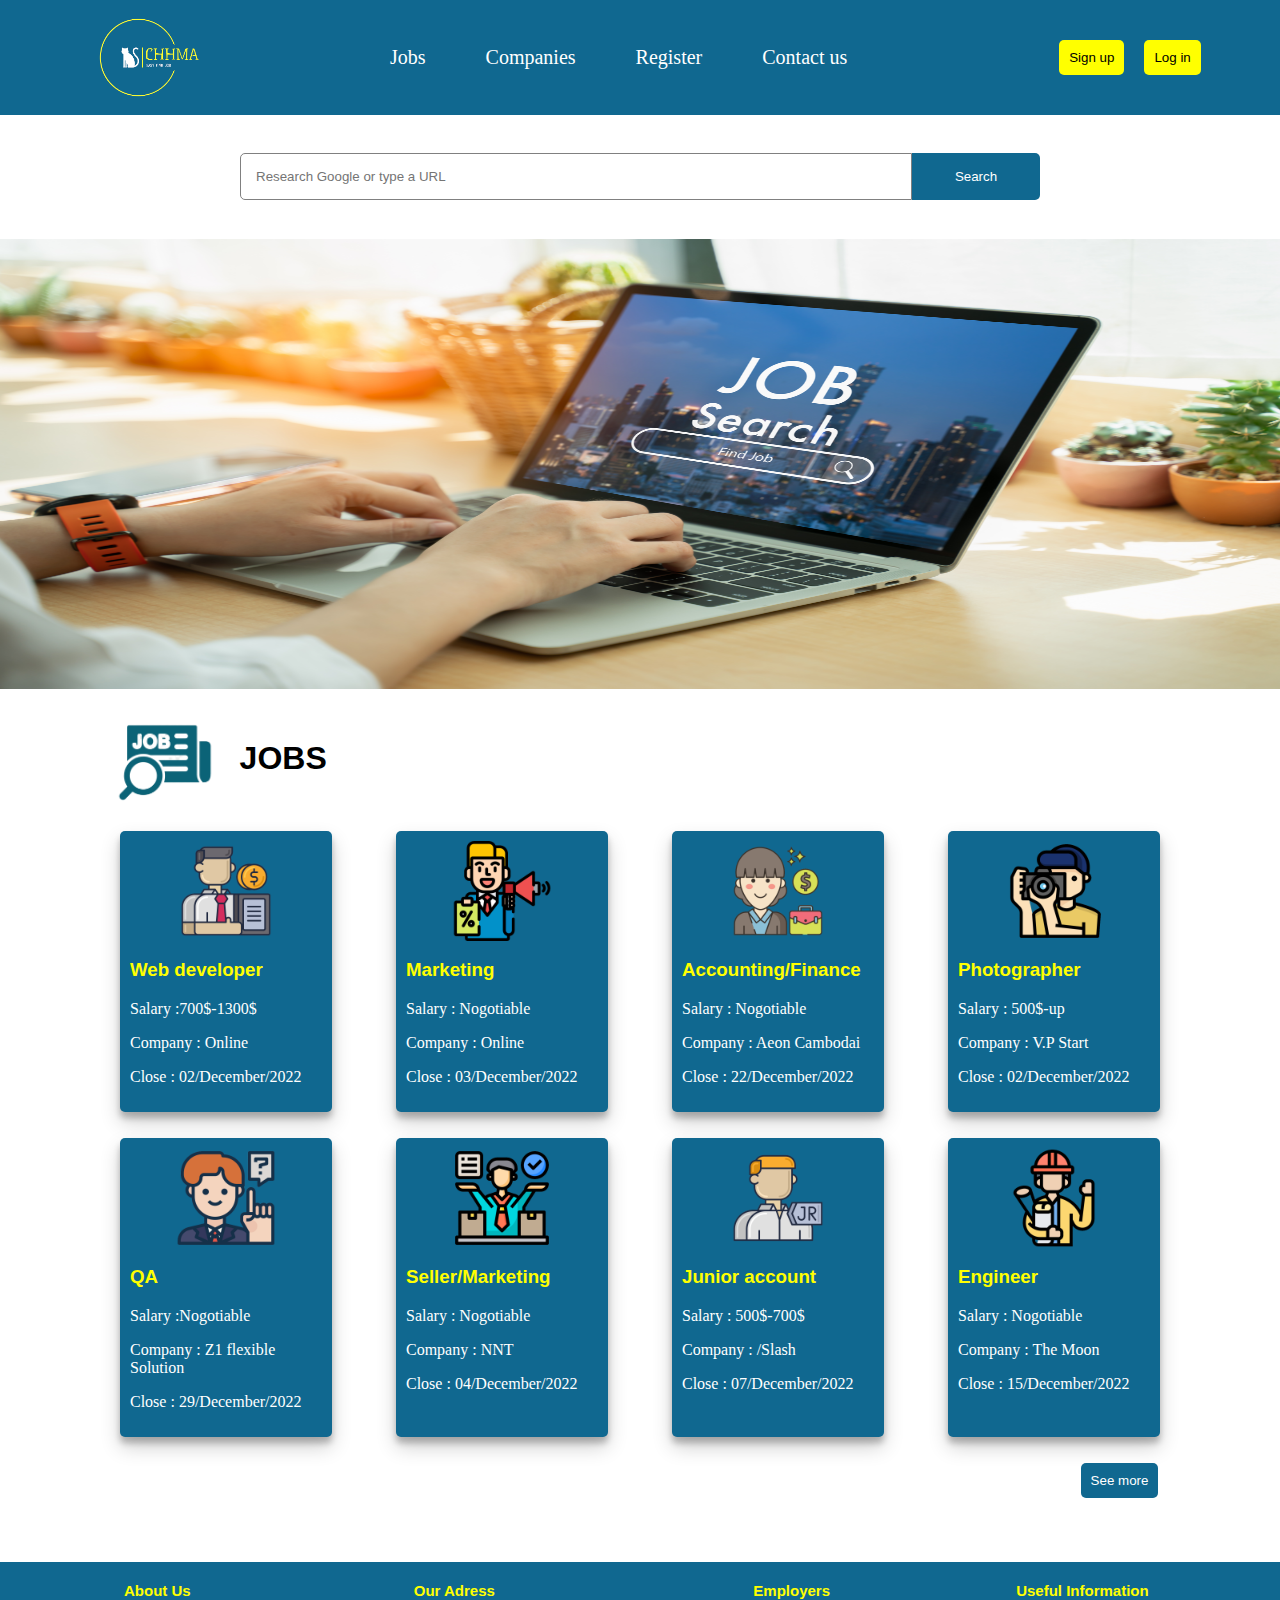
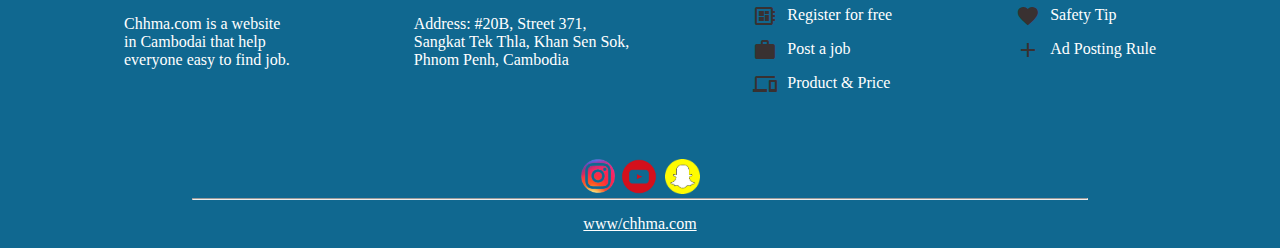
<file: index.html>
<!DOCTYPE html>
<html lang="en">
<head>
    <meta charset="UTF-8">
    <meta http-equiv="X-UA-Compatible" content="IE=edge">
    <meta name="viewport" content="width=device-width, initial-scale=1.0">
    <title>Document</title>
    <link rel="stylesheet" href="css/style.min.css">
    <link href="https://fonts.googleapis.com/icon?family=Material+Icons" rel="stylesheet">
</head>
<body>
    <nav>
        <div class="nav-left">
            <img src="/Images/1.png" alt="nav-left" width="150">
        </div>
        <div class="nav-center">
            <ul>
                <li><a href="/index.html">Jobs</a></li>
                <li><a href="/page/page2.html">Companies</a></li>
                <li><a href="/page/page3.html">Register</a></li>
                <li><a href="/page/page4.html">Contact us</a></li>
            </ul>
        </div>
        <div class="nav-right">
            <button type="button">Sign up</button>
            <button type="button">Log in</button>
        </div>
    </nav>
    <div class="search">
        <input type="research" placeholder="Research Google or type a URL">
        <button>Search</button>
    </div>
    <div class="photo">
        <img src="/Images/3.png" alt="photo" width="100%" height="450px">
    </div>
    <div class="jobs">
        <div class="job-img">
            <img src="/Images/5.png" alt="job-img" width="150" >
        </div>
        <h1>JOBS</h1>
    </div>
    <main>
        <div class="card">
            <div class="card1">
                <div class="card-img">
                    <img src="/Images/8.png" alt="card-img" width="100" > 
                </div>
                <div class="card-text">
                    <h3>Web developer</h3>
                    <p>Salary :700$-1300$</p>
                    <p>Company : Online</p>
                    <p>Close  : 02/December/2022</p>
                </div>
            </div>
            <div class="card1">
                <div class="card-img">
                    <img src="/Images/7.png" alt="card-img" width="100" > 
                </div>
                <div class="card-text">
                    <h3>Marketing</h3>
                    <p>Salary : Nogotiable</p>
                    <p>Company : Online </p>
                    <p>Close : 03/December/2022</p>
                </div>
            </div>
            <div class="card1">
                <div class="card-img">
                    <img src="/Images/9.png" alt="card-img" width="100" >
                </div>
                <div class="card-text">
                    <h3>Accounting/Finance</h3>
                    <p>Salary : Nogotiable</p>
                    <p>Company : Aeon Cambodai</p>
                    <p>Close : 22/December/2022</p>
                </div>
            </div>
            <div class="card1">
                <div class="card-img">
                    <img src="/Images/12.png" alt="card-img" width="100" >
                </div>
                <div class="card-text">
                    <h3>Photographer</h3>
                    <p>Salary : 500$-up</p>
                    <p>Company : V.P Start</p>
                    <p>Close : 02/December/2022</p>
                </div>
            </div>
        </div>
        <div class="card">
            <div class="card1">
                <div class="card-img">
                    <img src="/Images/10.png" alt="card-img" width="100" > 
                </div>
                <div class="card-text">
                    <h3>QA</h3>
                    <p>Salary :Nogotiable</p>
                    <p>Company : Z1 flexible Solution</p>
                    <p>Close  : 29/December/2022</p>
                </div>
            </div>
            <div class="card1">
                <div class="card-img">
                    <img src="/Images/6.png" alt="card-img" width="100" > 
                </div>
                <div class="card-text">
                    <h3>Seller/Marketing</h3>
                    <p>Salary : Nogotiable</p>
                    <p>Company : NNT</p>
                    <p>Close : 04/December/2022</p>
                </div>
            </div>
            <div class="card1">
                <div class="card-img">
                    <img src="/Images/11.png" alt="card-img" width="100" >
                </div>
                <div class="card-text">
                    <h3>Junior account</h3>
                    <p>Salary : 500$-700$</p>
                    <p>Company : /Slash</p>
                    <p>Close : 07/December/2022</p>
                </div>
            </div>
            <div class="card1">
                <div class="card-img">
                    <img src="/Images/13.png" alt="card-img" width="100" >
                </div>
                <div class="card-text">
                    <h3>Engineer</h3>
                    <p>Salary : Nogotiable</p>
                    <p>Company : The Moon</p>
                    <p>Close : 15/December/2022</p>
                </div>
            </div>
        </div>
        <div class="card-buttom">
            <button type="button">See more</button>
        </div>
    </main>
    <footer>
        <div class="footer-top">
            <div class="Connect">
                <h4>About Us</h4>
                <p>Chhma.com is a website<br> in Cambodai that help<br> everyone easy to find job.</p>
            </div>
            <div class="Connect">
                <h4> Our Adress</h4>
                <p>Address: #20B, Street 371,<br> Sangkat Tek Thla,
                    Khan Sen Sok,<br> Phnom Penh, Cambodia</p>
            </div>
            <div class="Connect">
                <h4>Employers</h4>
                <div class="connect-one">
                    <i class="material-icons">developer_board</i>
                    <p>Register for free</p>
                </div>
                <div class="connect-one">
                    <i class="material-icons">work</i>
                    <p>Post a job</p>
                </div>
                <div class="connect-one">
                    <i class="material-icons">devices</i>
                    <p>Product & Price</p>
                </div>
            </div>
            <div class="Connect">
                <h4>Useful Information</h4>
                <div class="connect-one">
                    <i class="material-icons">favorite</i>
                    <p>Safety Tip</p>
                </div>
                <div class="connect-one">
                    <i class="material-icons">add</i>
                    <p>Ad Posting Rule</p>
                </div>
            </div>
        </div>
        <div class="footer-buttom">
            <div class="footer-buttom-top">
                <div class="footer-icon">
                    <img src="/Images/inst.png" alt="footer-icon" width="34" >
                </div>
                <div class="footer-icon">
                    <img src="/Images/youtube.png" alt="footer-icon" width="50" >
                </div>
                <div class="footer-icon">
                    <img src="/Images/snebchat.png" alt="footer-icon" width="35">
                </div>
            </div>
            <hr>
            <div class="link">
                <a href="">www/chhma.com</a>
            </div> 
        </div>
    </footer>
</body>
</html>
</file>
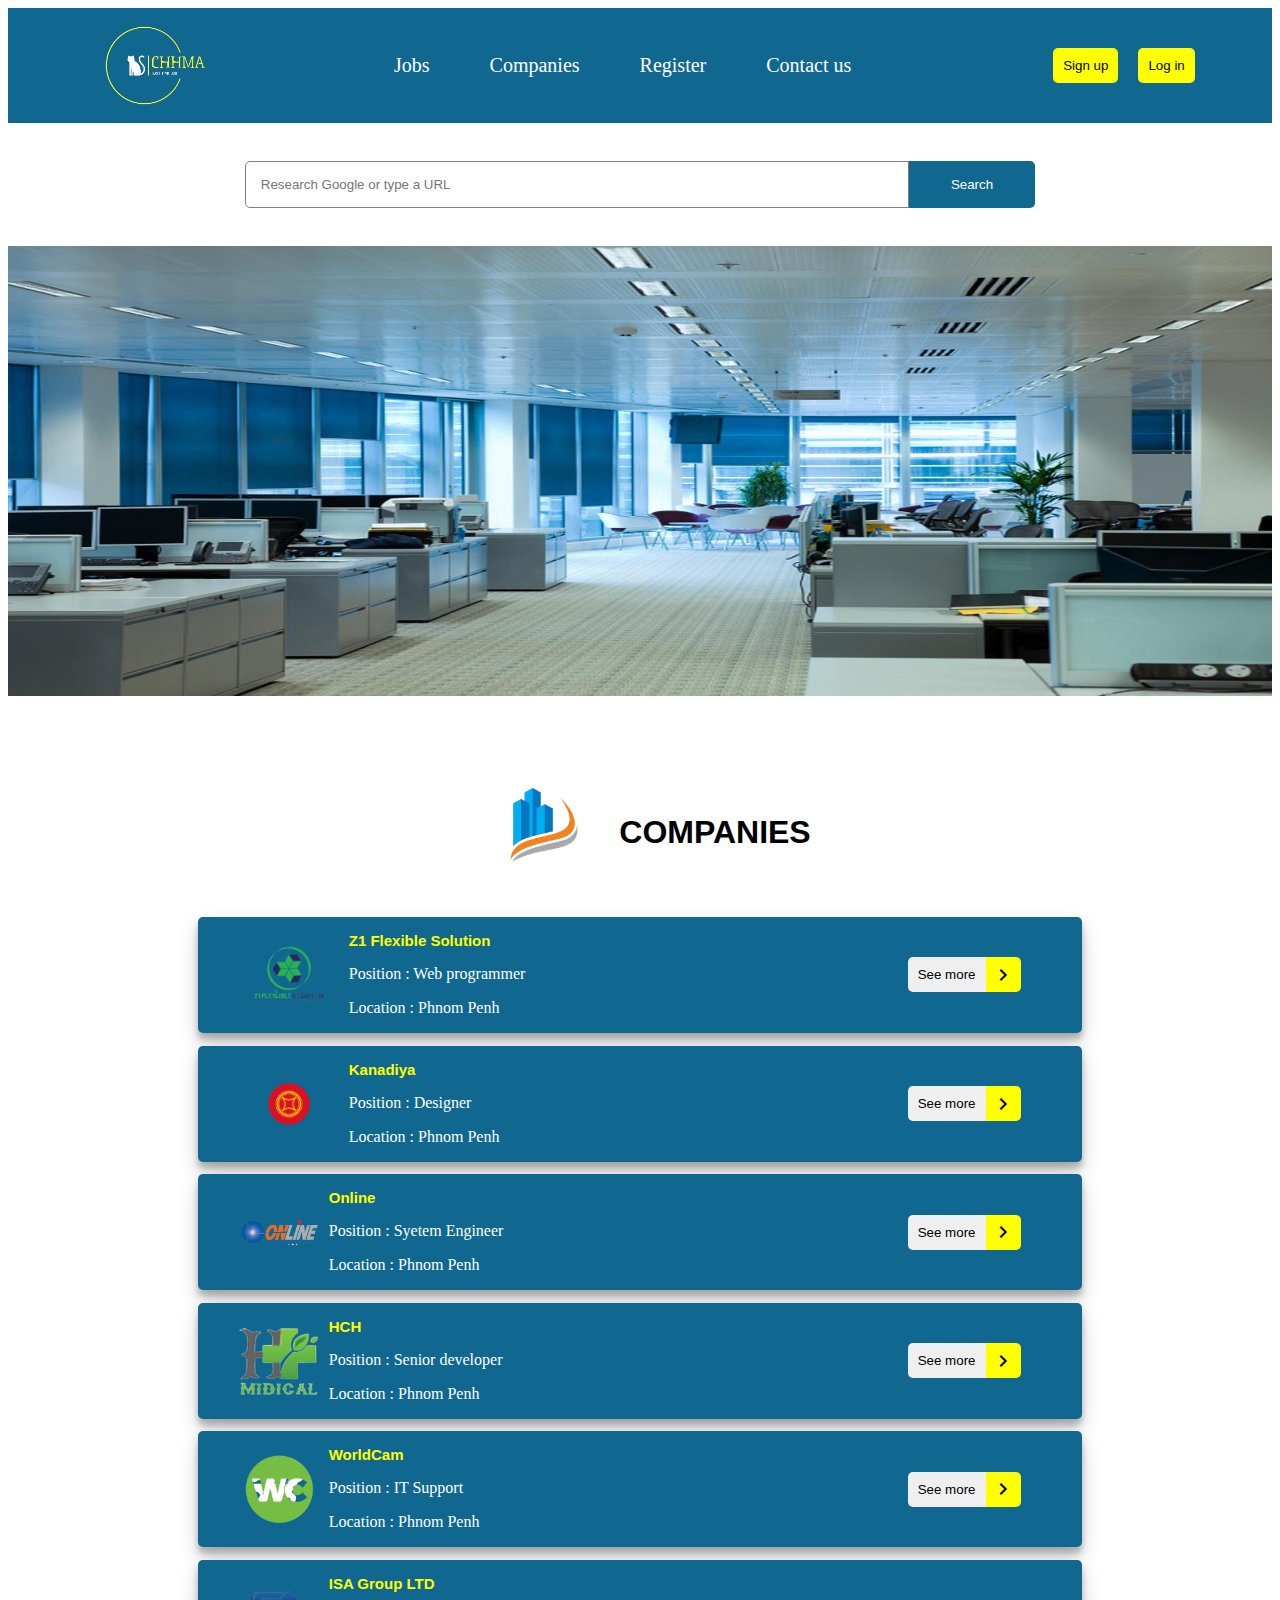
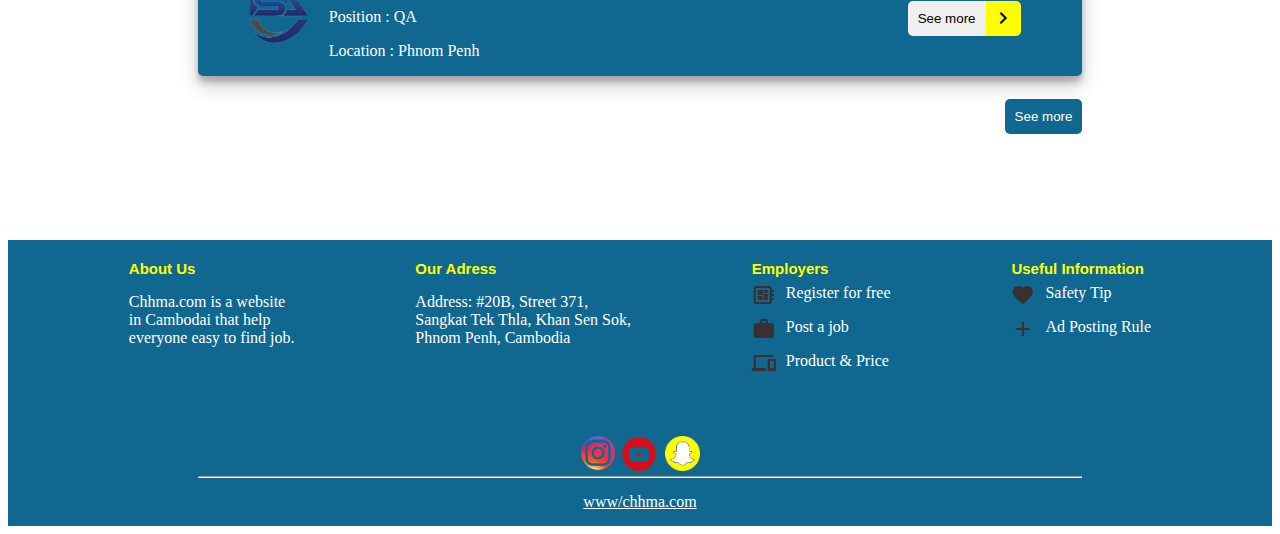
<file: page/page2.html>
<!DOCTYPE html>
<html lang="en">
<head>
    <meta charset="UTF-8">
    <meta http-equiv="X-UA-Compatible" content="IE=edge">
    <meta name="viewport" content="width=device-width, initial-scale=1.0">
    <title>Document</title>
    <link rel="stylesheet" href="../css/page2.min.css">
    <link href="https://fonts.googleapis.com/icon?family=Material+Icons" rel="stylesheet">
</head>
<body>
    <nav>
        <div class="nav-left">
            <img src="/Images/1.png" alt="nav-left" width="150">
        </div>
        <div class="nav-center">
            <ul>
                <li><a href="../index.html">Jobs</a></li>
                <li><a href="/page/page2.html">Companies</a></li>
                <li><a href="/page/page3.html">Register</a></li>
                <li><a href="/page/page4.html">Contact us</a></li>
            </ul>
        </div>
        <div class="nav-right">
            <button type="button">Sign up</button>
            <button type="button">Log in</button>
        </div>
    </nav>
    <div class="search">
        <input type="research" placeholder="Research Google or type a URL">
        <button>Search</button>
    </div>
    <div class="photo">
        <img src="/Images/28.jpg" alt="photo" width="100%" height="450px">
    </div>
    <div class="company">
        <div class="job-img">
            <img src="/Images/37.png" alt="job-img" width="150" >
        </div>
        <h1>COMPANIES</h1>
    </div>
    <div class="container">
        <div class="content">
            <div class="content-left">
                <img src="/Images/20.png" alt="content-left" width="100">
                <div class="content-left-text">
                    <h3>Z1 Flexible Solution</h3>
                    <p>Position : Web programmer</p>
                    <p>Location : Phnom Penh</p>
                </div>
            </div>
            <div class="content-right">
                <button>See more</button>
                <i class="material-icons">chevron_right</i>
            </div>
            </div>
        </div>
        <div class="content">
            <div class="content-left">
                <img src="/Images/22.png" alt="content-left" width="100" >
                <div class="content-left-text">
                    <h3>Kanadiya</h3>
                    <p>Position : Designer</p>
                    <p>Location : Phnom Penh</p>
                </div>
            </div>
            <div class="content-right">
                <button>See more</button>
                <i class="material-icons">chevron_right</i>
            </div>
            </div>
        </div>
        <div class="content">
            <div class="content-left">
                <img src="/Images/23.png" alt="content-left" width="80" >
                <div class="content-left-text">
                    <h3>Online</h3>
                    <p>Position : Syetem Engineer</p>
                    <p>Location : Phnom Penh</p>
                </div>
            </div>
            <div class="content-right">
                <button>See more</button>
                <i class="material-icons">chevron_right</i>
            </div>
            </div>
        </div>
        <div class="content">
            <div class="content-left">
                <img src="/Images/24.png" alt="content-left" width="80" >
                <div class="content-left-text">
                    <h3>HCH</h3>
                    <p>Position : Senior developer</p>
                    <p>Location : Phnom Penh</p>
                </div>
            </div>
            <div class="content-right">
                <button>See more</button>
                <i class="material-icons">chevron_right</i>
            </div>
            </div>
        </div>
        <div class="content">
            <div class="content-left">
                <img src="/Images/25.png" alt="content-left" width="80" >
                <div class="content-left-text">
                    <h3>WorldCam</h3>
                    <p>Position : IT Support</p>
                    <p>Location : Phnom Penh</p>
                </div>
            </div>
            <div class="content-right">
                <button>See more</button>
                <i class="material-icons">chevron_right</i>
            </div>
            </div>
        </div>
        <div class="content">
            <div class="content-left">
                <img src="/Images/26.png" alt="content-left" width="80" >
                <div class="content-left-text">
                    <h3>ISA Group LTD</h3>
                    <p>Position : QA</p>
                    <p>Location : Phnom Penh</p>
                </div>
            </div>
            <div class="content-right">
                <button>See more</button>
                <i class="material-icons">chevron_right</i>
            </div>
            </div>
        </div>
    </div>
    <div class="content-button">
        <button>See more</button>
    </div>
    <footer>
        <div class="footer-top">
            <div class="Connect">
                <h4>About Us</h4>
                <p>Chhma.com is a website<br> in Cambodai that help<br> everyone easy to find job.</p>
            </div>
            <div class="Connect">
                <h4> Our Adress</h4>
                <p>Address: #20B, Street 371,<br> Sangkat Tek Thla,
                    Khan Sen Sok,<br> Phnom Penh, Cambodia</p>
            </div>
            <div class="Connect">
                <h4>Employers</h4>
                <div class="connect-one">
                    <i class="material-icons">developer_board</i>
                    <p>Register for free</p>
                </div>
                <div class="connect-one">
                    <i class="material-icons">work</i>
                    <p>Post a job</p>
                </div>
                <div class="connect-one">
                    <i class="material-icons">devices</i>
                    <p>Product & Price</p>
                </div>
            </div>
            <div class="Connect">
                <h4>Useful Information</h4>
                <div class="connect-one">
                    <i class="material-icons">favorite</i>
                    <p>Safety Tip</p>
                </div>
                <div class="connect-one">
                    <i class="material-icons">add</i>
                    <p>Ad Posting Rule</p>
                </div>
            </div>
        </div>
        <div class="footer-buttom">
            <div class="footer-buttom-top">
                <div class="footer-icon">
                    <img src="/Images/inst.png" alt="footer-icon" width="34" >
                </div>
                <div class="footer-icon">
                    <img src="/Images/youtube.png" alt="footer-icon" width="50" >
                </div>
                <div class="footer-icon">
                    <img src="/Images/snebchat.png" alt="footer-icon" width="35">
                </div>
            </div>
            <hr>
            <div class="link">
                <a href="">www/chhma.com</a>
            </div> 
        </div>
    </footer>
</body>
</html>
</file>
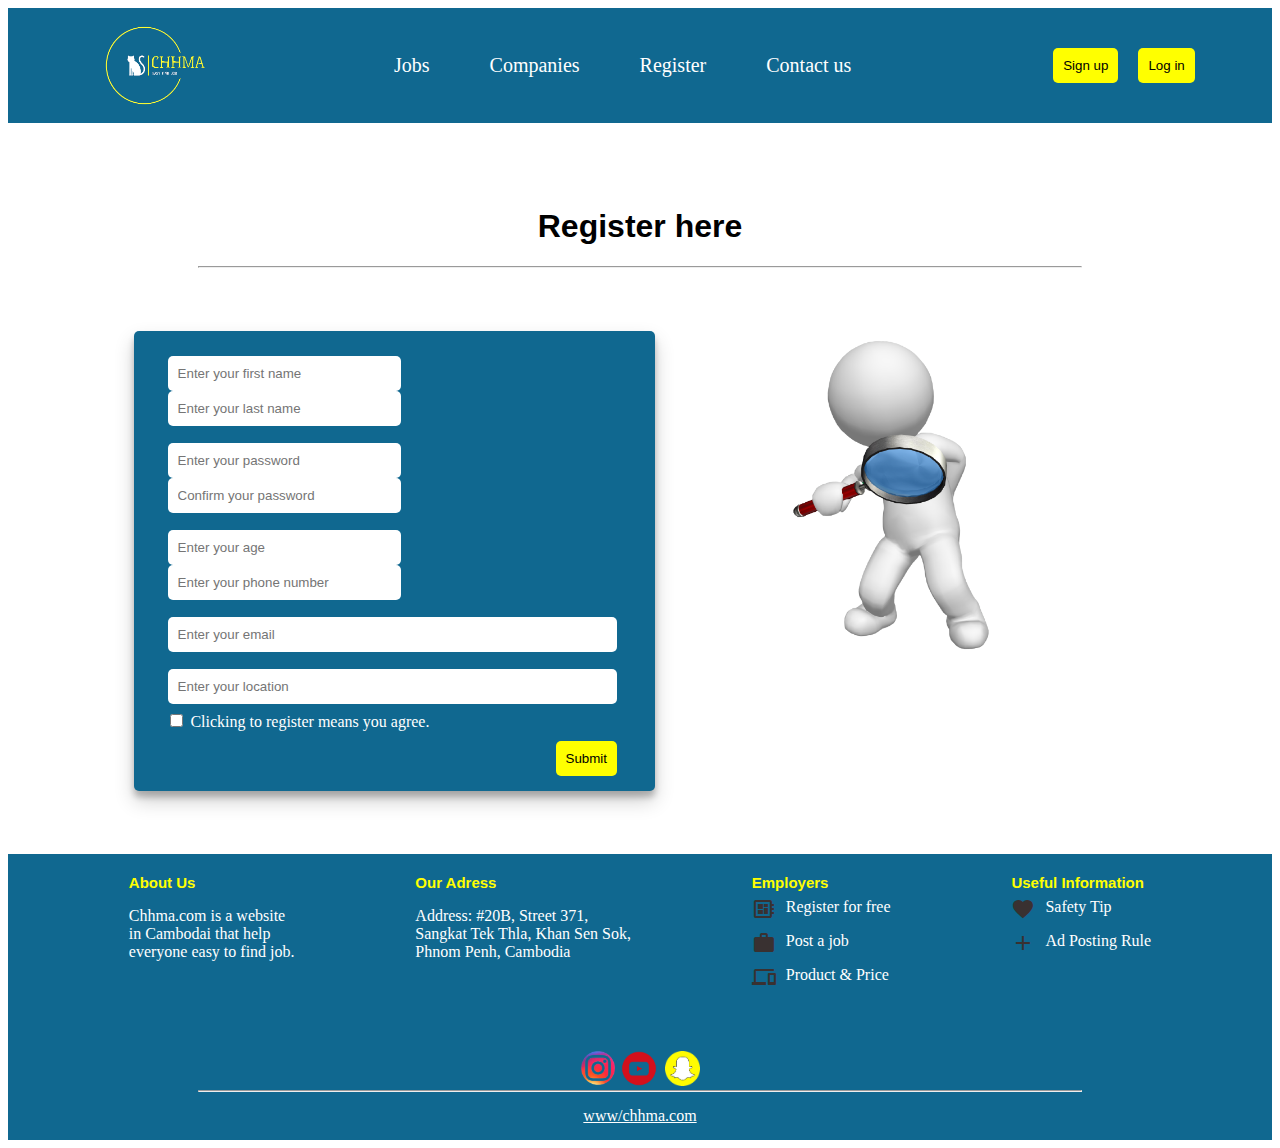
<file: page/page3.html>
<!DOCTYPE html>
<html lang="en">
<head>
    <meta charset="UTF-8">
    <meta http-equiv="X-UA-Compatible" content="IE=edge">
    <meta name="viewport" content="width=device-width, initial-scale=1.0">
    <title>Document</title>
    <link rel="stylesheet" href="../css/page3.min.css">
    <link href="https://fonts.googleapis.com/icon?family=Material+Icons" rel="stylesheet">
</head>
<body>
    <nav>
        <div class="nav-left">
            <img src="/Images/1.png" alt="nav-left" width="150">
        </div>
        <div class="nav-center">
            <ul>
                <li><a href="../index.html">Jobs</a></li>
                <li><a href="/page/page2.html">Companies</a></li>
                <li><a href="/page/page3.html">Register</a></li>
                <li><a href="/page/page4.html">Contact us</a></li>
            </ul>
        </div>
        <div class="nav-right">
            <button type="button">Sign up</button>
            <button type="button">Log in</button>
        </div>
    </nav>
    <div class="title">
        <h1>Register here</h1>
    </div>
    <hr class="hr">
    <form>
        <div class="form-left">
            <div class="input-text">
                <input type="text" placeholder="Enter your first name">
                <input type="text" placeholder="Enter your last name">
            </div>
            <div class="input-text">
                <input type="password" placeholder="Enter your password">
                <input type="password" placeholder="Confirm your password">
            </div>
            <div class="input-text">
                <input type="age" placeholder="Enter your age">
                <input type="number" placeholder="Enter your phone number">
            </div>
            <div class="email">
                <input type="text" placeholder="Enter your email">
            </div>
            <div class="select">
                <input type="text" placeholder="Enter your location">
            </div>
            <div class="checkbox">
                <input type="checkbox">
                <span>Clicking to register means you agree.</span>
            </div>
            <div class="form-button">
                <button type="submit">Submit</button>
            </div>
        </div>
        <div class="form-right">
            <img src="/Images/17.png" alt="form-right" width="220">
        </div>
    </form>
    <footer>
        <div class="footer-top">
            <div class="Connect">
                <h4>About Us</h4>
                <p>Chhma.com is a website<br> in Cambodai that help<br> everyone easy to find job.</p>
            </div>
            <div class="Connect">
                <h4> Our Adress</h4>
                <p>Address: #20B, Street 371,<br> Sangkat Tek Thla,
                    Khan Sen Sok,<br> Phnom Penh, Cambodia</p>
            </div>
            <div class="Connect">
                <h4>Employers</h4>
                <div class="connect-one">
                    <i class="material-icons">developer_board</i>
                    <p>Register for free</p>
                </div>
                <div class="connect-one">
                    <i class="material-icons">work</i>
                    <p>Post a job</p>
                </div>
                <div class="connect-one">
                    <i class="material-icons">devices</i>
                    <p>Product & Price</p>
                </div>
            </div>
            <div class="Connect">
                <h4>Useful Information</h4>
                <div class="connect-one">
                    <i class="material-icons">favorite</i>
                    <p>Safety Tip</p>
                </div>
                <div class="connect-one">
                    <i class="material-icons">add</i>
                    <p>Ad Posting Rule</p>
                </div>
            </div>
        </div>
        <div class="footer-buttom">
            <div class="footer-buttom-top">
                <div class="footer-icon">
                    <img src="/Images/inst.png" alt="footer-icon" width="34" >
                </div>
                <div class="footer-icon">
                    <img src="/Images/youtube.png" alt="footer-icon" width="50" >
                </div>
                <div class="footer-icon">
                    <img src="/Images/snebchat.png" alt="footer-icon" width="35">
                </div>
            </div>
            <hr>
            <div class="link">
                <a href="">www/chhma.com</a>
            </div> 
        </div>
    </footer>
</body>
</html>
</file>
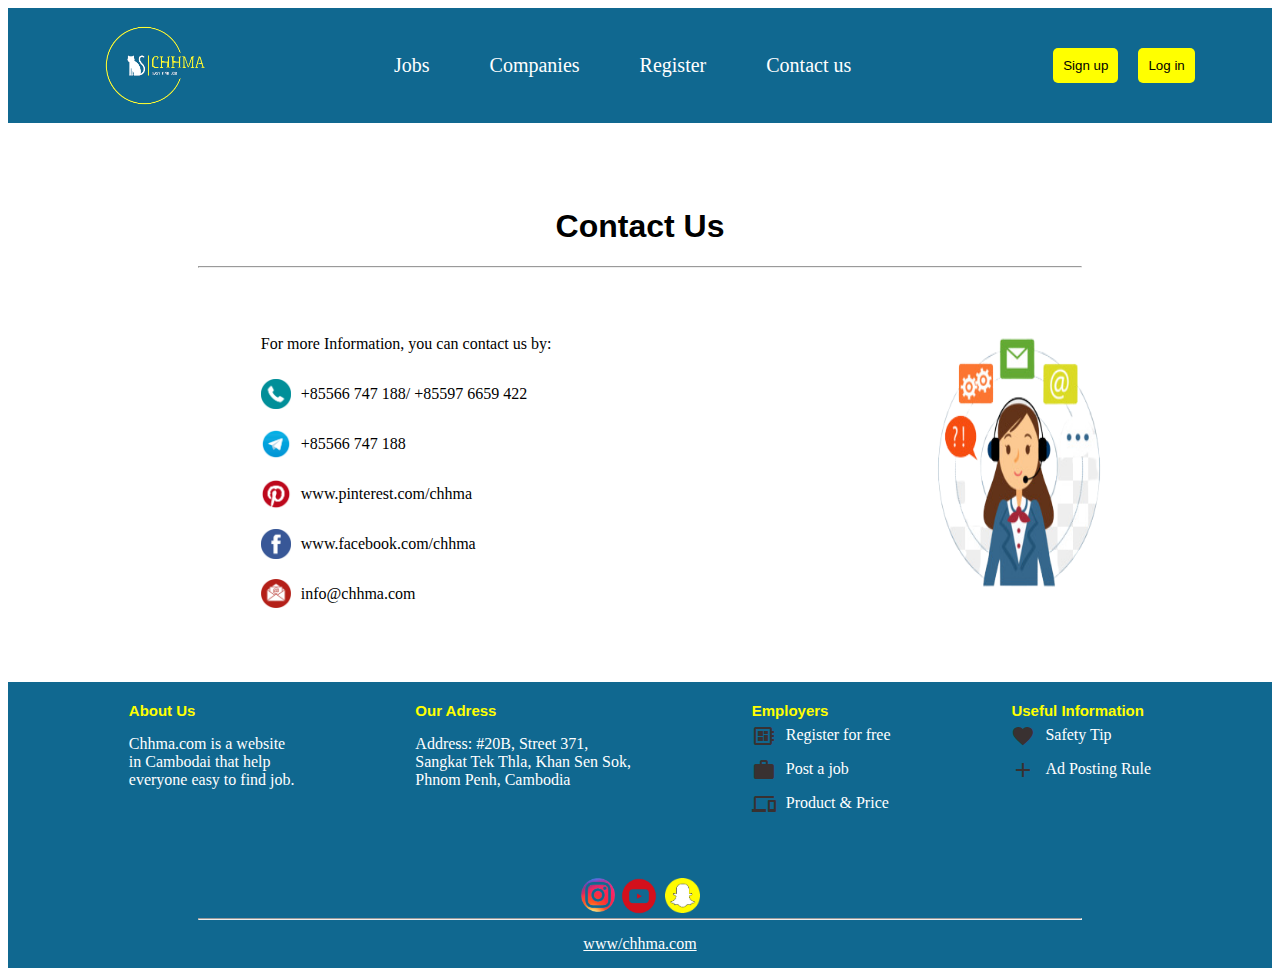
<file: page/page4.html>
<!DOCTYPE html>
<html lang="en">
<head>
    <meta charset="UTF-8">
    <meta http-equiv="X-UA-Compatible" content="IE=edge">
    <meta name="viewport" content="width=device-width, initial-scale=1.0">
    <title>Document</title>
    <link rel="stylesheet" href="../css/page4.min.css">
    <link href="https://fonts.googleapis.com/icon?family=Material+Icons" rel="stylesheet">
</head>
<body>
    <nav>
        <div class="nav-left">
            <img src="/Images/1.png" alt="nav-left" width="150">
        </div>
        <div class="nav-center">
            <ul>
                <li><a href="../index.html">Jobs</a></li>
                <li><a href="/page/page2.html">Companies</a></li>
                <li><a href="/page/page3.html">Register</a></li>
                <li><a href="/page/page4.html">Contact us</a></li>
            </ul>
        </div>
        <div class="nav-right">
            <button type="button">Sign up</button>
            <button type="button">Log in</button>
        </div>
    </nav>
    <div class="title-contact">
        <h1>Contact Us</h1>
    </div>
    <hr>
    <div class="information">
        <div class="contact-information">
            <p>For more Information, you can contact us by:</p>
            <div class="contactus">
                <div class="icon-contact">
                    <img src="/Images/19.png" alt="icon-contact" width="30">
                    <p>+85566 747 188/ +85597 6659 422</p>
                </div>
                <div class="icon-contact">
                    <img src="/Images/33.png" alt="icon-contact" width="30">
                    <p>+85566 747 188</p>
                </div>
                <div class="icon-contact">
                    <img src="/Images/34.png" alt="icon-contact" width="30">
                    <p>www.pinterest.com/chhma</p>
                </div>
                <div class="icon-contact">
                    <img src="/Images/31.png" alt="icon-contact" width="30">
                    <p>www.facebook.com/chhma</p>
                </div>
                <div class="icon-contact">
                    <img src="/Images/32.png" alt="icon-contact" width="30">
                    <p>info@chhma.com</p>
                </div>
            </div>
        </div>
        <div class="contact-img">
            <img src="/Images/35.png" alt="contact-img" width="200">
        </div>
    </div>
    <footer>
        <div class="footer-top">
            <div class="Connect">
                <h4>About Us</h4>
                <p>Chhma.com is a website<br> in Cambodai that help<br> everyone easy to find job.</p>
            </div>
            <div class="Connect">
                <h4> Our Adress</h4>
                <p>Address: #20B, Street 371,<br> Sangkat Tek Thla,
                    Khan Sen Sok,<br> Phnom Penh, Cambodia</p>
            </div>
            <div class="Connect">
                <h4>Employers</h4>
                <div class="connect-one">
                    <i class="material-icons">developer_board</i>
                    <p>Register for free</p>
                </div>
                <div class="connect-one">
                    <i class="material-icons">work</i>
                    <p>Post a job</p>
                </div>
                <div class="connect-one">
                    <i class="material-icons">devices</i>
                    <p>Product & Price</p>
                </div>
            </div>
            <div class="Connect">
                <h4>Useful Information</h4>
                <div class="connect-one">
                    <i class="material-icons">favorite</i>
                    <p>Safety Tip</p>
                </div>
                <div class="connect-one">
                    <i class="material-icons">add</i>
                    <p>Ad Posting Rule</p>
                </div>
            </div>
        </div>
        <div class="footer-buttom">
            <div class="footer-buttom-top">
                <div class="footer-icon">
                    <img src="/Images/inst.png" alt="footer-icon" width="34" >
                </div>
                <div class="footer-icon">
                    <img src="/Images/youtube.png" alt="footer-icon" width="50" >
                </div>
                <div class="footer-icon">
                    <img src="/Images/snebchat.png" alt="footer-icon" width="35">
                </div>
            </div>
            <hr>
            <div class="link">
                <a href="">www/chhma.com</a>
            </div> 
        </div>
    </footer>
</body>
</html>
</file>
<file: css/style.min.css>
body{margin:0;padding:0}nav{display:flex;background:#106890;justify-content:space-between;align-items:center;flex:4}nav a{color:#fff;text-decoration:none}ul{display:flex}li{list-style:none;padding:30px;font-size:20px}@media screen and (max-width: 820px){li{padding:13px}}@media screen and (max-width: 428px){li{margin-left:-15%;margin-right:10%;font-size:17px;margin-top:5%}}.nav-center{flex:2}.nav-left{justify-content:center;display:flex;flex:1}@media screen and (max-width: 820px){.nav-left{flex:.2}}@media screen and (max-width: 428px){.nav-left{flex:.1}}@media screen and (max-width: 428px){.nav-left img{width:100px}}.nav-right{display:flex;flex:1;justify-content:center}.nav-right button{padding:10px;background:#ff0;border-radius:5px;border:none;margin-left:20px;font-family:sans-serif}@media screen and (max-width: 820px){.nav-right button{margin-left:10px}}@media screen and (max-width: 428px){.nav-right button{display:none;flex:none}}.search{display:flex;justify-content:center;margin-top:3%;margin-bottom:3%}.search input{padding:15px;width:50%;border-radius:5px 0px 0px 5px;border:1px solid gray}@media screen and (max-width: 428px){.search input{width:70%}}.search button{width:10%;background:#106890;border:none;border-radius:0px 5px 5px 0px;color:#fff;font-family:sans-serif}@media screen and (max-width: 428px){.search button{width:15%}}.card{display:flex;justify-content:center;gap:5%;color:#fff;margin-bottom:2%}@media screen and (max-width: 820px){.card{flex-wrap:wrap;gap:1%;margin-bottom:1%}}.card1{padding:10px;width:15%;border-radius:5px;background:#106890;transition:1s transform .1s;box-shadow:rgba(0,0,0,.19) 0px 10px 20px,rgba(0,0,0,.23) 0px 6px 6px}.card1:hover{transform:translateY(-15px);cursor:pointer;background:gray}@media screen and (max-width: 820px){.card1{width:40%;margin:10px}}@media screen and (max-width: 428px){.card1{width:80%;margin:10px}}.card-img{display:flex;justify-content:center}.jobs{margin:2% 0% 1.5% 7%;display:flex}.jobs h1{font-family:sans-serif}@media screen and (max-width: 428px){.jobs h1{font-size:25px;padding-top:10px}}.card-buttom{display:flex;justify-content:end;margin-right:9.5%}.card-buttom button{padding:10px;background:#106890;border:none;border-radius:5px;color:#fff}@media screen and (max-width: 820px){.card-buttom button{margin-right:-3.5%}}@media screen and (max-width: 428px){.card-buttom button{margin-right:-2.5%}}@media screen and (max-width: 820px){.card-text{margin-left:10%}}.card-text h3{color:#ff0;font-family:sans-serif}.card-text p{font-size:16px}footer{background:#106890}footer p{font-size:16px}.footer-top{display:flex;justify-content:space-evenly;margin-top:5%;color:#fff}@media screen and (max-width: 820px){.footer-top{flex-wrap:wrap}}.connect-one{display:flex;align-items:center}.footer-buttom-top{display:flex;justify-content:center}.footer-icon{margin-top:4%}hr{margin:0% 15% 0% 15%}.link{display:flex;justify-content:center;padding:15px}.link a{color:#fff}.connect-one i{margin-right:10px;color:#393131}@media screen and (max-width: 820px){.Connect{width:30%;margin-left:5%}}@media screen and (max-width: 428px){.Connect{width:80%;margin-left:-10%}}.Connect h4{color:#ff0;font-family:sans-serif;font-size:15px;margin-bottom:5%}.connect-one p,.connect-one i{margin-top:-9%}.connect-one p{margin-top:0%}
</file>
<file: css/page2.min.css>
nav{display:flex;background:#106890;justify-content:space-between;align-items:center;flex:4}nav a{color:#fff;text-decoration:none}ul{display:flex}li{list-style:none;padding:30px;font-size:20px}@media screen and (max-width: 820px){li{padding:13px}}@media screen and (max-width: 428px){li{margin-left:-15%;margin-right:10%;font-size:17px;margin-top:5%}}.nav-center{flex:2}.nav-left{justify-content:center;display:flex;flex:1}@media screen and (max-width: 820px){.nav-left{flex:.2}}@media screen and (max-width: 428px){.nav-left{flex:.1}}@media screen and (max-width: 428px){.nav-left img{width:100px}}.nav-right{display:flex;flex:1;justify-content:center}.nav-right button{padding:10px;background:#ff0;border-radius:5px;border:none;margin-left:20px;font-family:sans-serif}@media screen and (max-width: 820px){.nav-right button{margin-left:10px}}@media screen and (max-width: 428px){.nav-right button{display:none;flex:none}}.search{display:flex;justify-content:center;margin-top:3%;margin-bottom:3%}.search input{padding:15px;width:50%;border-radius:5px 0px 0px 5px;border:1px solid gray}@media screen and (max-width: 428px){.search input{width:70%}}.search button{width:10%;background:#106890;border:none;border-radius:0px 5px 5px 0px;color:#fff;font-family:sans-serif}@media screen and (max-width: 428px){.search button{width:15%}}.company{display:flex;justify-content:center;margin-top:4%}.company h1{font-family:sans-serif;margin-top:5%}@media screen and (max-width: 428px){.company h1{font-size:20px;margin-top:15%}}.content{background:#106890;display:flex;margin:1% 15%;border-radius:5px;flex:2;box-shadow:rgba(0,0,0,.19) 0px 10px 20px,rgba(0,0,0,.23) 0px 6px 6px}.content:hover{cursor:pointer;background:gray}@media screen and (max-width: 428px){.content{width:98%;margin:1%;display:flex;flex-direction:column;padding:20px 0px}}.content img{padding-right:10px;margin-left:10%}.content-button{display:flex;justify-content:end;margin-right:15%}@media screen and (max-width: 428px){.content-button{margin-right:5%}}.content-button button{padding:10px;background:#106890;border:none;border-radius:5px;color:#fff;margin-top:10px;margin-bottom:4%}.content-left{display:flex;align-items:center;flex:1}@media screen and (max-width: 820px){.content-left{flex:1.7}}.content-left h3{font-family:sans-serif;font-size:15px}.content-right{align-items:center;display:flex;flex:1;justify-content:end;margin-right:7%}.content-right i{background:#ff0;padding:5.5px;border-radius:0px 5px 5px 0px}@media screen and (max-width: 428px){.content-right i{padding:5px;font-size:15px}}.content-right button{padding:10px;border:none;border-radius:5px 0px 0px 5px}@media screen and (max-width: 428px){.content-right button{padding:5px}}.content-left-text h3{color:#ff0}.content-left-text p{color:#fff}.content-icon{display:flex;justify-content:center;align-items:center}p{font-size:16px}@media screen and (max-width: 428px){.content-button{margin-right:1.5%}}.Connect h4{margin-bottom:-5%}footer{background:#106890}footer p{font-size:16px}.footer-top{display:flex;justify-content:space-evenly;margin-top:5%;color:#fff}@media screen and (max-width: 820px){.footer-top{flex-wrap:wrap}}.connect-one{display:flex;align-items:center}.footer-buttom-top{display:flex;justify-content:center}.footer-icon{margin-top:4%}hr{margin:0% 15% 0% 15%}.link{display:flex;justify-content:center;padding:15px}.link a{color:#fff}.connect-one i{margin-right:10px;color:#393131}@media screen and (max-width: 820px){.Connect{width:30%;margin-left:5%}}@media screen and (max-width: 428px){.Connect{width:80%;margin-left:-10%}}.Connect h4{color:#ff0;font-family:sans-serif;font-size:15px;margin-bottom:5%}.connect-one p,.connect-one i{margin-top:-9%}.connect-one p{margin-top:0%}
</file>
<file: css/page3.min.css>
nav{display:flex;background:#106890;justify-content:space-between;align-items:center;flex:4}nav a{color:#fff;text-decoration:none}ul{display:flex}li{list-style:none;padding:30px;font-size:20px}@media screen and (max-width: 820px){li{padding:13px}}@media screen and (max-width: 428px){li{margin-left:-15%;margin-right:10%;font-size:17px;margin-top:5%}}.nav-center{flex:2}.nav-left{justify-content:center;display:flex;flex:1}@media screen and (max-width: 820px){.nav-left{flex:.2}}@media screen and (max-width: 428px){.nav-left{flex:.1}}@media screen and (max-width: 428px){.nav-left img{width:100px}}.nav-right{display:flex;flex:1;justify-content:center}.nav-right button{padding:10px;background:#ff0;border-radius:5px;border:none;margin-left:20px;font-family:sans-serif}@media screen and (max-width: 820px){.nav-right button{margin-left:10px}}@media screen and (max-width: 428px){.nav-right button{display:none;flex:none}}.title{display:flex;justify-content:center;margin-top:5%}.title h1{font-family:sans-serif}.hr{margin:0% 15% 5% 15%}form{display:flex;flex:3;margin-top:5%}.form-left{background:#106890;display:flex;flex-direction:column;flex:1.5;padding:15px;margin:0 10%;border-radius:5px;box-shadow:rgba(0,0,0,.19) 0px 10px 20px,rgba(0,0,0,.23) 0px 6px 6px}.input-text input{margin-right:15px}@media screen and (max-width: 820px){.input-text input{width:85%;margin-bottom:5%}}@media screen and (max-width: 820px){.email,.select{margin-bottom:15px}}.email input,.select input{width:85%}.input-text,.email,.select{padding:10px 10px 7px 0;margin-left:18.2px}@media screen and (max-width: 820px){.input-text,.email,.select{padding:0px 10px 0px 0}}.input-text input,.email input,.select input{padding:10px;border-radius:5px;border:none;padding-right:10%}.checkbox{margin-left:17px;color:#fff}.form-button{display:flex;justify-content:end}.form-button button{margin-right:23px;padding:10px;margin-top:10px;border-radius:5px;border:none;background:#ff0}@media screen and (max-width: 428px){.form-button button{margin-right:5%}}.form-right{flex:1.5}@media screen and (max-width: 428px){.form-right{display:none}}.connect-one p,.connect-one i{margin-top:-10%}.connect-one p{margin-top:0%}footer{background:#106890}footer p{font-size:16px}.footer-top{display:flex;justify-content:space-evenly;margin-top:5%;color:#fff}@media screen and (max-width: 820px){.footer-top{flex-wrap:wrap}}.connect-one{display:flex;align-items:center}.footer-buttom-top{display:flex;justify-content:center}.footer-icon{margin-top:4%}hr{margin:0% 15% 0% 15%}.link{display:flex;justify-content:center;padding:15px}.link a{color:#fff}.connect-one i{margin-right:10px;color:#393131}@media screen and (max-width: 820px){.Connect{width:30%;margin-left:5%}}@media screen and (max-width: 428px){.Connect{width:80%;margin-left:-10%}}.Connect h4{color:#ff0;font-family:sans-serif;font-size:15px;margin-bottom:5%}.connect-one p,.connect-one i{margin-top:-9%}.connect-one p{margin-top:0%}
</file>
<file: css/page4.min.css>
nav{display:flex;background:#106890;justify-content:space-between;align-items:center;flex:4}nav a{color:#fff;text-decoration:none}ul{display:flex}li{list-style:none;padding:30px;font-size:20px}@media screen and (max-width: 820px){li{padding:13px}}@media screen and (max-width: 428px){li{margin-left:-15%;margin-right:10%;font-size:17px;margin-top:5%}}.nav-center{flex:2}.nav-left{justify-content:center;display:flex;flex:1}@media screen and (max-width: 820px){.nav-left{flex:.2}}@media screen and (max-width: 428px){.nav-left{flex:.1}}@media screen and (max-width: 428px){.nav-left img{width:100px}}.nav-right{display:flex;flex:1;justify-content:center}.nav-right button{padding:10px;background:#ff0;border-radius:5px;border:none;margin-left:20px;font-family:sans-serif}@media screen and (max-width: 820px){.nav-right button{margin-left:10px}}@media screen and (max-width: 428px){.nav-right button{display:none;flex:none}}.title-contact{display:flex;justify-content:center;margin-top:5%;font-family:sans-serif}hr{margin:0% 15% 5% 15%}.information{display:flex;flex:3;margin-top:4%}.contact-information{display:flex;flex:1.5;flex-direction:column;margin-left:20%}@media screen and (max-width: 428px){.contact-information{margin-left:5%}}.icon-contact img{padding-right:10px}.contact-img{flex:1.5;justify-content:center;display:flex}@media screen and (max-width: 428px){.contact-img{display:none}}.icon-contact{display:flex;align-items:center}p{font-size:16px}footer{background:#106890}footer p{font-size:16px}.footer-top{display:flex;justify-content:space-evenly;margin-top:5%;color:#fff}@media screen and (max-width: 820px){.footer-top{flex-wrap:wrap}}.connect-one{display:flex;align-items:center}.footer-buttom-top{display:flex;justify-content:center}.footer-icon{margin-top:4%}hr{margin:0% 15% 0% 15%}.link{display:flex;justify-content:center;padding:15px}.link a{color:#fff}.connect-one i{margin-right:10px;color:#393131}@media screen and (max-width: 820px){.Connect{width:30%;margin-left:5%}}@media screen and (max-width: 428px){.Connect{width:80%;margin-left:-10%}}.Connect h4{color:#ff0;font-family:sans-serif;font-size:15px;margin-bottom:5%}.connect-one p,.connect-one i{margin-top:-9%}.connect-one p{margin-top:0%}
</file>
